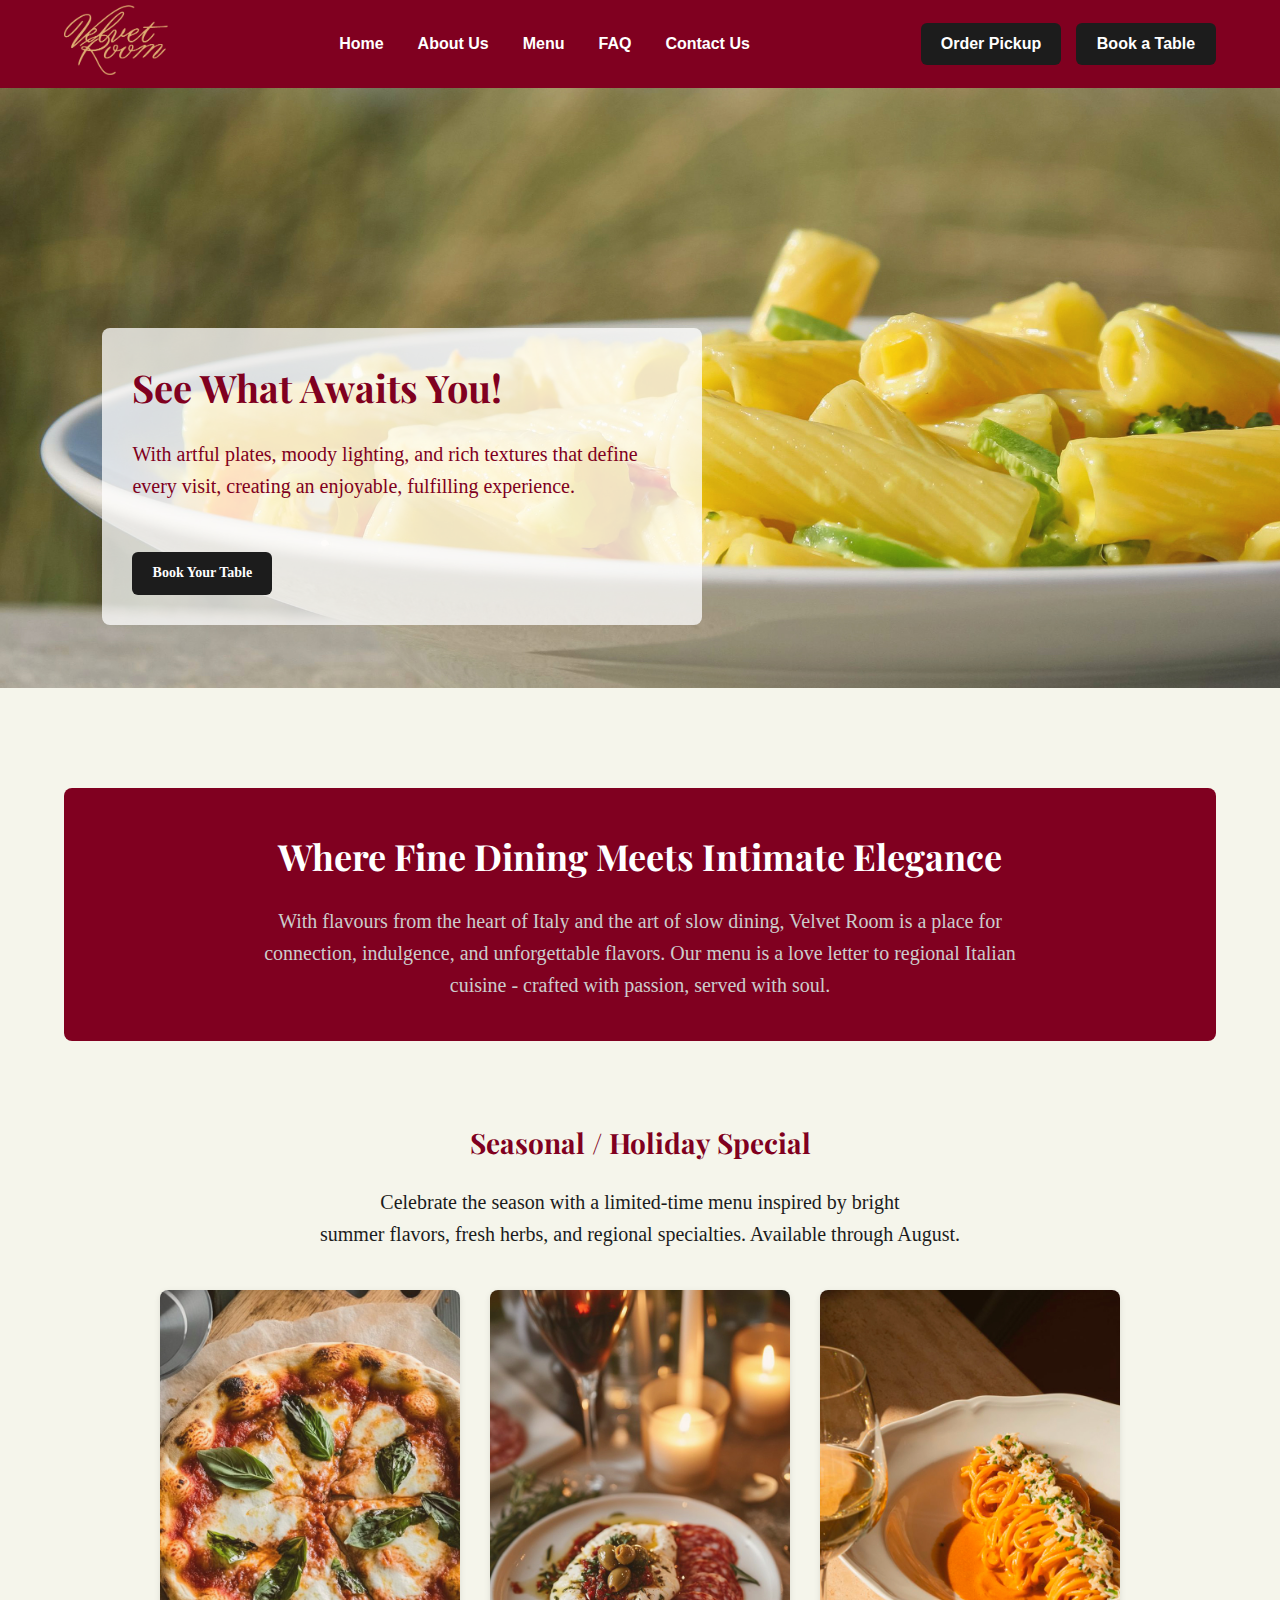
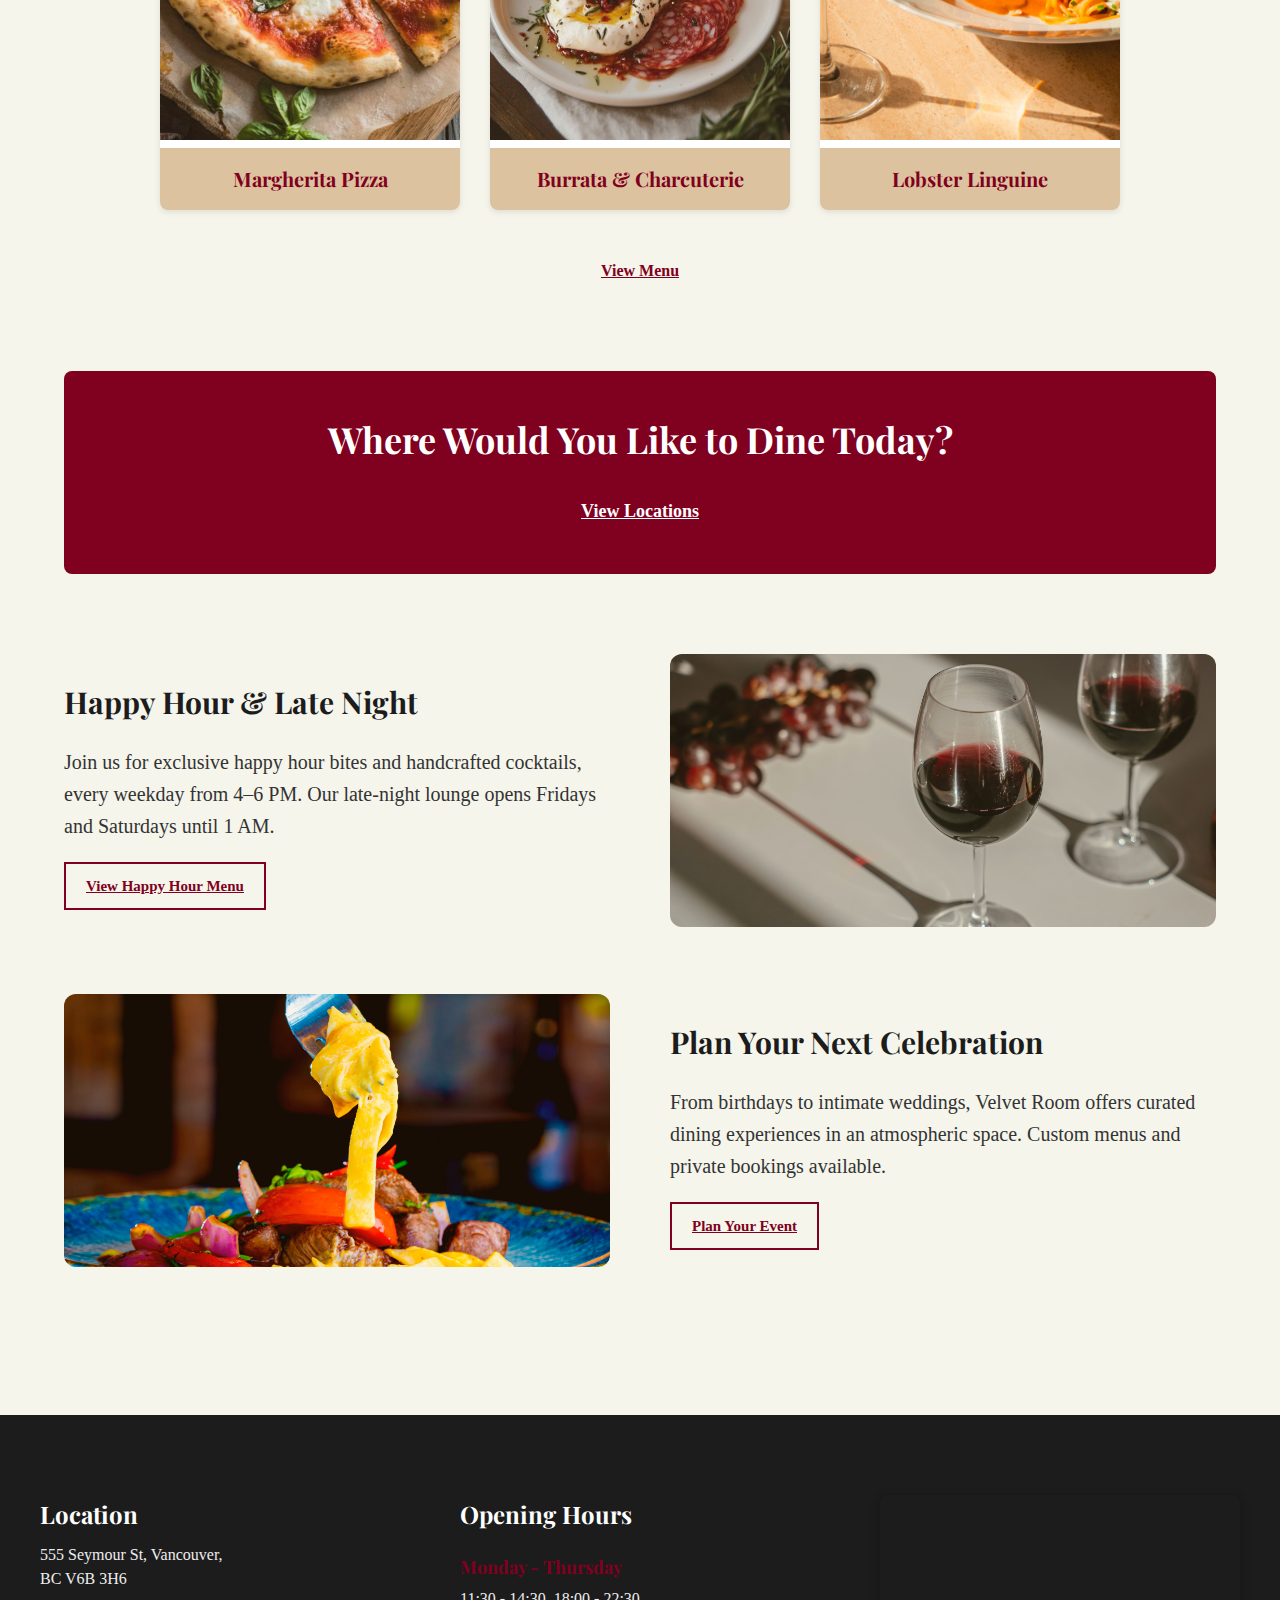
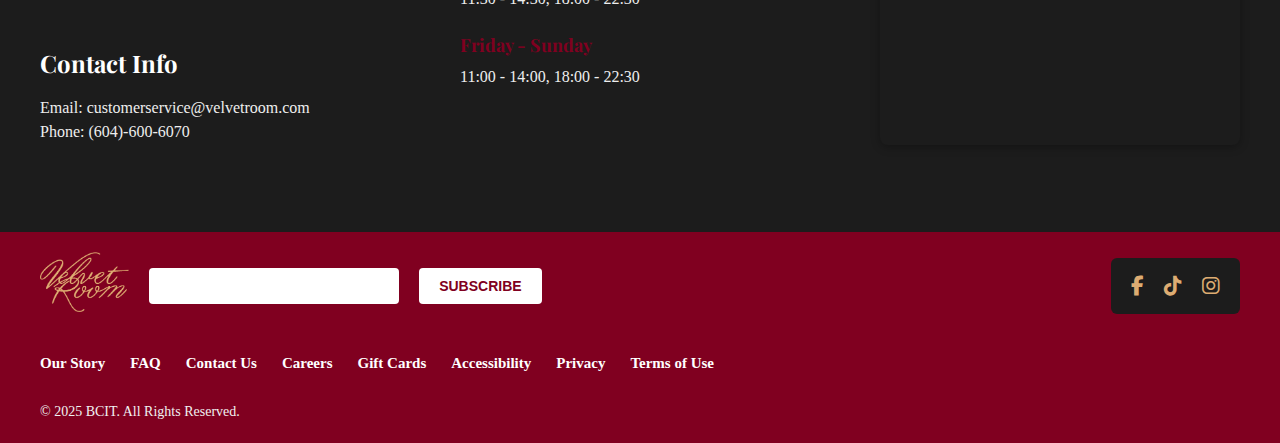
<file: index.html>
<!DOCTYPE html>
<html lang="en">
<head>
  <meta charset="UTF-8" />
  <meta name="viewport" content="width=device-width, initial-scale=1.0"/>
  <title>Velvet Room Italian Cuisine</title>
  <link rel="stylesheet" href="CSS/style.css" />
  <link href="https://fonts.googleapis.com/css2?family=Playfair+Display:wght@400;700&family=Palatino+Linotype&display=swap" rel="stylesheet" />
  <link rel="stylesheet" href="https://cdnjs.cloudflare.com/ajax/libs/font-awesome/6.5.0/css/all.min.css"/>

  <link rel="stylesheet" href="CSS/reservation-popup1.css">
<link rel="stylesheet" href="CSS/reservation-popup2.css">
</head>

<body>
  <!-- =======================
       HEADER
       ======================= -->
  <header class="site-header">
    <div class="container header-container">
      <a href="index.html" class="logo">
        <img src="assets/logo-3.png" alt="Velvet Room" />
      </a>
      <nav class="main-nav">
        <a href="index.html">Home</a>
        <a href="about.html">About Us</a>
        <a href="menu.html">Menu</a>
        <a href="faq.html">FAQ</a>
        <a href="contact.html">Contact Us</a>
      </nav>
      <div class="cta-buttons">
        <a href="#" class="btn-outline">Order Pickup</a>
        <a href="#" class="btn-primary">Book a Table</a>
      </div>
    </div>
  </header>

  <!-- =======================
       HERO SLIDER
       ======================= -->
  <section class="hero-slider">
    <div class="slide fade">
      <img src="assets/hero1.jpg" alt="Fine Dining Ambience" />
      <div class="hero-content">
        <h1>See What Awaits You!</h1>
        <p>With artful plates, moody lighting, and rich textures that define every visit, creating an enjoyable, fulfilling experience.</p>
        <a href="#" class="cta-btn">Book Your Table</a>
      </div>
    </div>
    <div class="slide fade">
      <img src="assets/hero2.jpg" alt="Italian Dish" />
      <div class="hero-content">
        <h1>Where Flavour Meets Elegance!</h1>
        <p>Experience the warmth of Italian hospitality with every bite. From handcrafted cocktails to soulful pastas, Velvet Room sets the stage for unforgettable moments.</p>
        <a href="#" class="cta-btn">Book Your Table</a>
      </div>
    </div>
  </section>

  <!-- =======================
       BRAND INTRO
       ======================= -->
  <section class="brand-intro container">
    <h2>Where Fine Dining Meets Intimate Elegance</h2>
    <p>With flavours from the heart of Italy and the art of slow dining, Velvet Room is a place for connection, indulgence, and unforgettable flavors. Our menu is a love letter to regional Italian cuisine - crafted with passion, served with soul.</p>
  </section>

  <!-- =======================
       SEASONAL SPECIALS
       ======================= -->
  <section class="seasonal container">
    <h2>Seasonal / Holiday Special</h2>
    <p>Celebrate the season with a limited-time menu inspired by bright <br>
        summer flavors, fresh herbs, and regional specialties. Available through August.</p>
    <div class="cards">
      <div class="card">
        <img src="assets/special1.jpg" alt="Truffle Tagliatelle" />
        <h3>Margherita Pizza</h3>
      </div>
      <div class="card">
        <img src="assets/special2.jpg" alt="Seared Scallops" />
        <h3>Burrata & Charcuterie</h3>
      </div>
      <div class="card">
        <img src="assets/special3.jpg" alt="Lamb Chops" />
        <h3>Lobster Linguine</h3>
      </div>
    </div>
    <a href="menu.html" class="btn-outline">View Menu</a>
  </section>

  <!-- =======================
       LOCATION CALLOUT
       ======================= -->
  <section class="location-callout container">
    <h2>Where Would You Like to Dine Today?</h2>
    <a href="#" class="btn-primary">View Locations</a>
  </section>

  <!-- =======================
       PROMOTIONS
       ======================= -->
  <section class="promos container">
    <div class="promo-row">
      <div class="promo-text">
        <h3>Happy Hour & Late Night</h3>
        <p>Join us for exclusive happy hour bites and handcrafted cocktails, every weekday from 4–6 PM. Our late-night lounge opens Fridays and Saturdays until 1 AM.</p>
        <a href="menu.html#happyhour" class="btn-outline">View Happy Hour Menu</a>
      </div>
      <div class="promo-image">
        <img src="assets/private-event.jpg" alt="Happy Hour Dish" />
      </div>
    </div>

    <div class="promo-row">
      <div class="promo-image">
        <img src="assets/happy-hour.jpg" alt="Private Dining" />
      </div>
      <div class="promo-text">
        <h3>Plan Your Next Celebration</h3>
        <p>From birthdays to intimate weddings, Velvet Room offers curated dining experiences in an atmospheric space. Custom menus and private bookings available.</p>
        <a href="#" class="btn-outline">Plan Your Event</a>
      </div>
    </div>
  </section>

  <!-- =======================
       OPENING HOURS
       ======================= -->
  <section class="block-container info">
    <div class="info-inner">
      <div class="contact">
        <div>
          <h2>Location</h2>
          <p>555 Seymour St, Vancouver,<br />BC V6B 3H6</p>
        </div>
        <br><br>
        <div class="contact-info">
          <h2>Contact Info</h2>
          <p>Email: customerservice@velvetroom.com</p>
          <p>Phone: (604)-600-6070</p>
        </div>
      </div>
      <div class="opening-hours">
        <h2>Opening Hours</h2>
        <div class="time">
          <h3>Monday - Thursday</h3>
          <p>11:30 - 14:30, 18:00 - 22:30</p>
        </div>
        <div class="time">
          <h3>Friday - Sunday</h3>
          <p>11:00 - 14:00, 18:00 - 22:30</p>
        </div>
      </div>
      <div class="map">
        <iframe src="https://www.google.com/maps/embed?pb=..." width="600" height="450" style="border:0;" allowfullscreen="" loading="lazy" referrerpolicy="no-referrer-when-downgrade"></iframe>
      </div>
    </div>
  </section>

  <!-- =======================
       FOOTER
       ======================= -->
  <footer>
    <div class="footer-row1">
      <a href="index.html"><img src="assets/logo-3.png" alt="Velvet Room" /></a>
      <input type="text" name="SIGN UP" id="sign-up-form" size="35" />
      <button type="button" class="subscribe-btn">SUBSCRIBE</button>
      <div class="social-icons">
        <a href="#"><i class="fa-brands fa-facebook-f"></i></a>
        <a href="#"><i class="fa-brands fa-tiktok"></i></a>
        <a href="#"><i class="fa-brands fa-instagram"></i></a>
      </div>
    </div>
    <div class="footer-row2">
      <nav>
        <ul>
          <li><a href="about.html">Our Story</a></li>
          <li><a href="faq.html">FAQ</a></li>
          <li><a href="contact.html">Contact Us</a></li>
          <li><a href="#">Careers</a></li>
          <li><a href="#">Gift Cards</a></li>
          <li><a href="#">Accessibility</a></li>
          <li><a href="#">Privacy</a></li>
          <li><a href="#">Terms of Use</a></li>
        </ul>
      </nav>
    </div>
    <div class="footer-row3">
      <p>&copy; 2025 BCIT. All Rights Reserved.</p>
    </div>
  </footer>

  <script src="JS/slider.js"></script>

  <!-- Paste this inside your <body> before </body> -->
<!-- Popup containers -->
<div id="reservation-popup-container"></div>
<div id="reservation-popups-placeholder"></div>

<!-- Popup script loader -->
<script>
  fetch("reservation-popups.html")
    .then(response => response.text())
    .then(data => {
      document.getElementById("reservation-popups-placeholder").innerHTML = data;
    });
</script>

<!-- JS Files -->
<script src="JS/reservation-popup.js"></script>
</body>
</html>
</file>
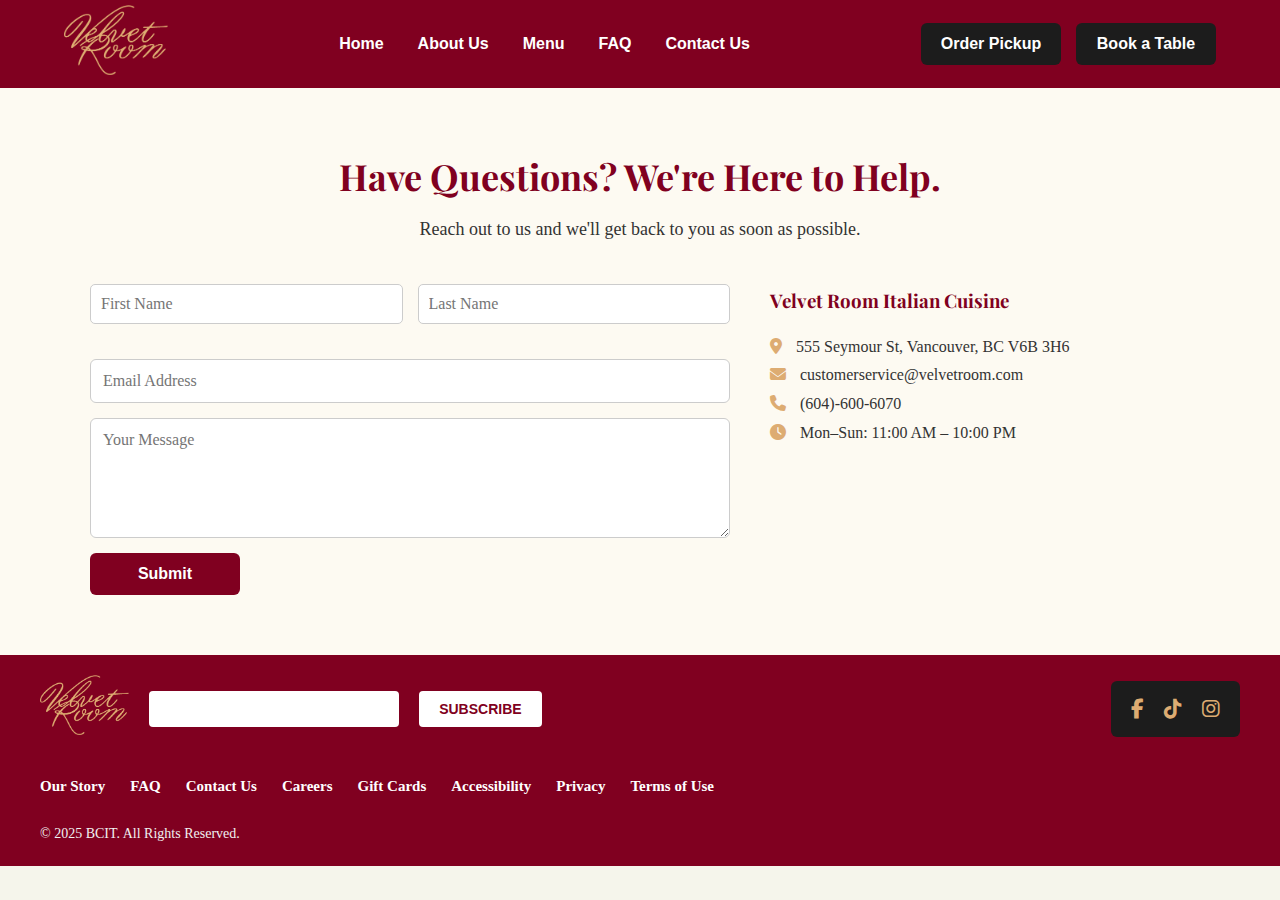
<file: contact.html>
<!DOCTYPE html>
<html lang="en">
<head>
  <meta charset="UTF-8" />
  <meta name="viewport" content="width=device-width, initial-scale=1.0"/>
  <title>Contact Us - Velvet Room</title>
  <link rel="stylesheet" href="CSS/style.css" />
  <link rel="stylesheet" href="https://cdnjs.cloudflare.com/ajax/libs/font-awesome/6.5.0/css/all.min.css"/>
  <link href="https://fonts.googleapis.com/css2?family=Playfair+Display:wght@400;700&family=Palatino+Linotype&display=swap" rel="stylesheet" />

  <!-- Styles for both popups -->
<link rel="stylesheet" href="CSS/reservation-popup1.css" />
<link rel="stylesheet" href="CSS/reservation-popup2.css" />

</head>

<body>
  <!-- HEADER -->
  <header class="site-header">
    <div class="container header-container">
      <a href="index.html" class="logo">
        <img src="assets/logo-3.png" alt="Velvet Room" />
      </a>
      <nav class="main-nav">
        <a href="index.html">Home</a>
        <a href="about.html">About Us</a>
        <a href="menu.html">Menu</a>
        <a href="faq.html">FAQ</a>
        <a href="contact.html">Contact Us</a>
      </nav>
      <div class="cta-buttons">
        <a href="#" class="btn-outline">Order Pickup</a>
        <a href="#" class="btn-primary">Book a Table</a>
      </div>
    </div>
  </header>

  <!-- CONTACT SECTION -->
  <section class="contact-section">
    <div class="container">
      <h1 class="page-title">Have Questions? We're Here to Help.</h1>
      <p class="contact-subtitle">Reach out to us and we'll get back to you as soon as possible.</p>

      <div class="contact-grid">
        <!-- Contact Form -->
        <form id="contactForm" class="contact-form">
          <div class="form-group">
            <input type="text" name="firstName" placeholder="First Name" required>
            <input type="text" name="lastName" placeholder="Last Name" required>
          </div>
          <input type="email" name="email" placeholder="Email Address" required>
          <textarea name="message" placeholder="Your Message" required></textarea>
          <button type="submit" class="btn-primary">Submit</button>
        </form>

        <!-- Contact Info -->
        <div class="contact-info">
          <h3>Velvet Room Italian Cuisine</h3>
          <p><i class="fas fa-map-marker-alt"></i> 555 Seymour St, Vancouver, BC V6B 3H6</p>
          <p><i class="fas fa-envelope"></i> customerservice@velvetroom.com</p>
          <p><i class="fas fa-phone"></i> (604)-600-6070</p>
          <p><i class="fas fa-clock"></i> Mon–Sun: 11:00 AM – 10:00 PM</p>
        </div>
      </div>
    </div>
  </section>

  <!-- FOOTER -->
  <footer>
    <div class="footer-row1">
      <a href="index.html"><img src="assets/logo-3.png" alt="Velvet Room" /></a>
      <input type="text" name="SIGN UP" id="sign-up-form" size="35" />
      <button type="button" class="subscribe-btn">SUBSCRIBE</button>
      <div class="social-icons">
        <a href="#"><i class="fa-brands fa-facebook-f"></i></a>
        <a href="#"><i class="fa-brands fa-tiktok"></i></a>
        <a href="#"><i class="fa-brands fa-instagram"></i></a>
      </div>
    </div>
    <div class="footer-row2">
      <nav>
        <ul>
          <li><a href="about.html">Our Story</a></li>
          <li><a href="faq.html">FAQ</a></li>
          <li><a href="contact.html">Contact Us</a></li>
          <li><a href="#">Careers</a></li>
          <li><a href="#">Gift Cards</a></li>
          <li><a href="#">Accessibility</a></li>
          <li><a href="#">Privacy</a></li>
          <li><a href="#">Terms of Use</a></li>
        </ul>
      </nav>
    </div>
    <div class="footer-row3">
      <p>&copy; 2025 BCIT. All Rights Reserved.</p>
    </div>
  </footer>

  <div id="reservation-popup-container"></div>

  <!-- Load reservation popups -->
     <div id="reservation-popups-placeholder"></div>

     <script>
      fetch("reservation-popups.html")
        .then(response => response.text())
        .then(data => {
          document.getElementById("reservation-popups-placeholder").innerHTML = data;
        });
    </script>

    <!-- Popup JS -->
     <script src="JS/reservation-popup.js"></script>    
     <script src="JS/contact.js"></script>

  </body>
  </html>
</file>
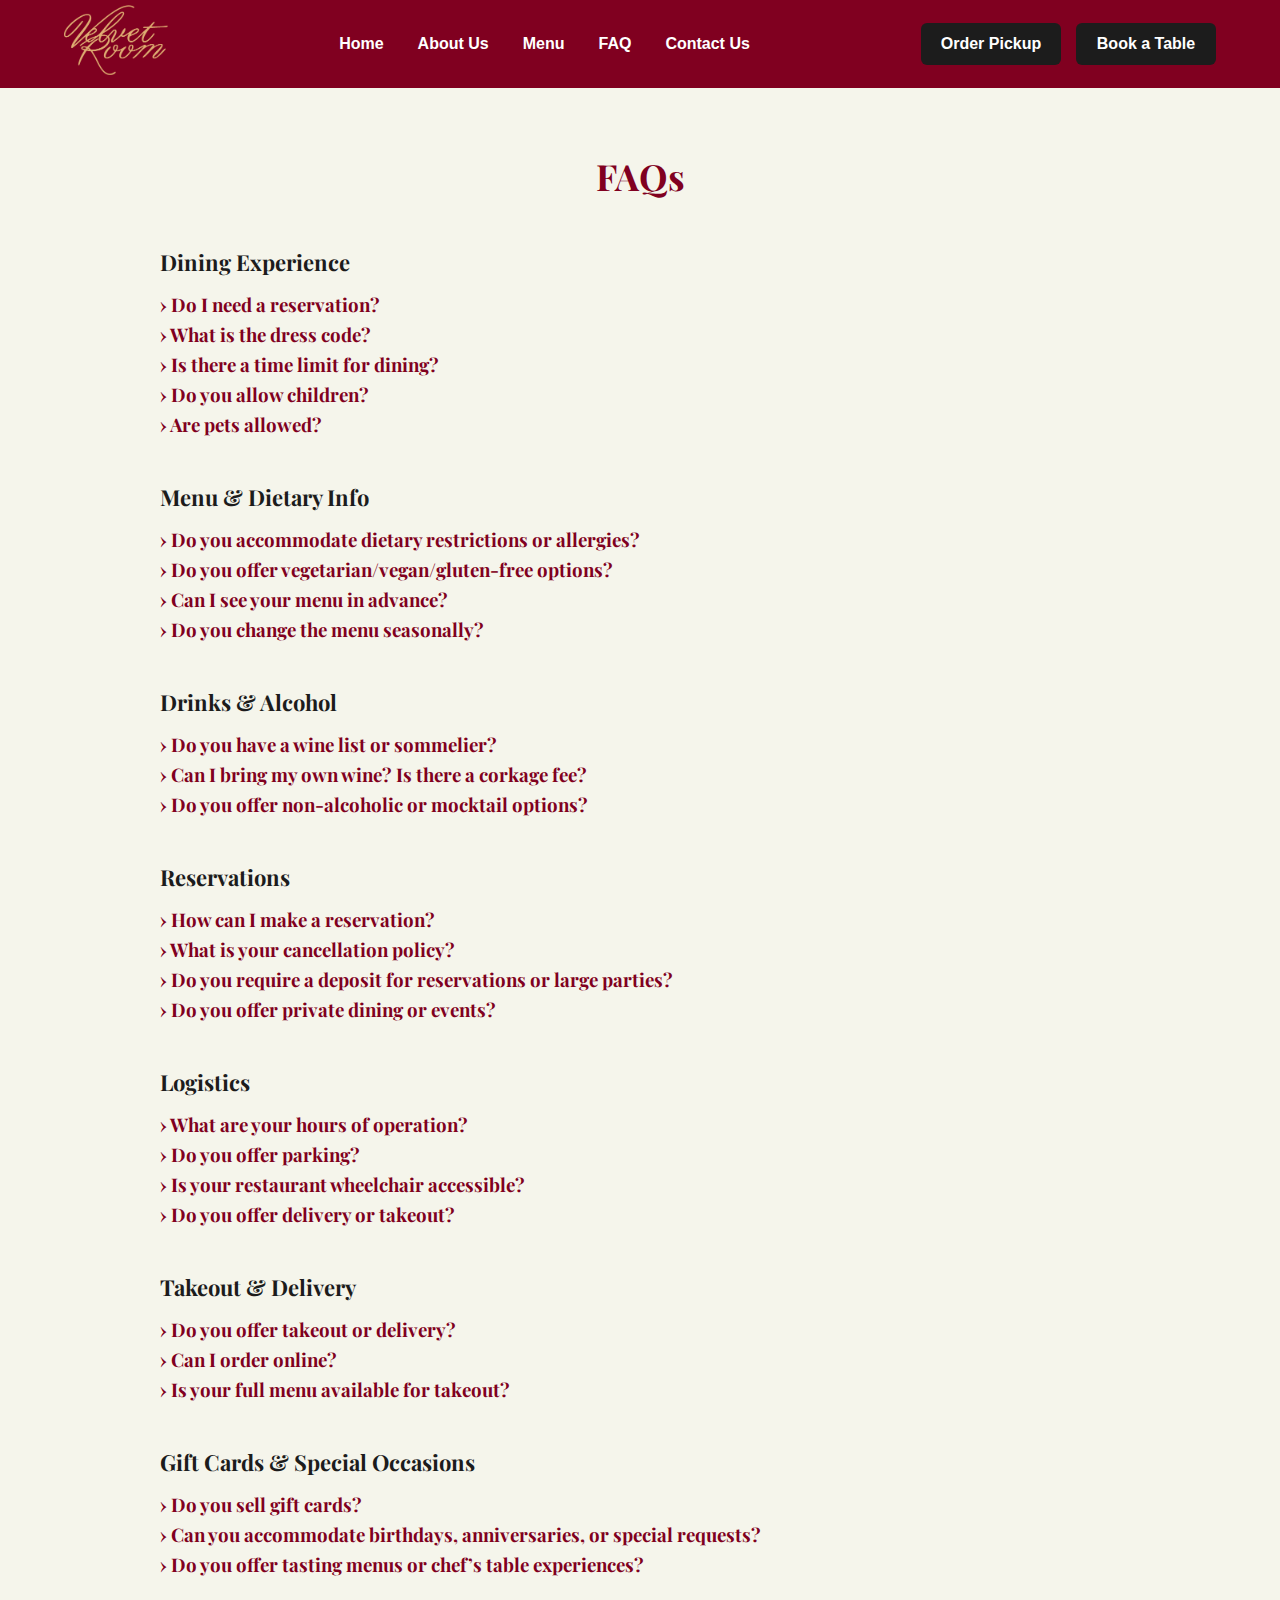
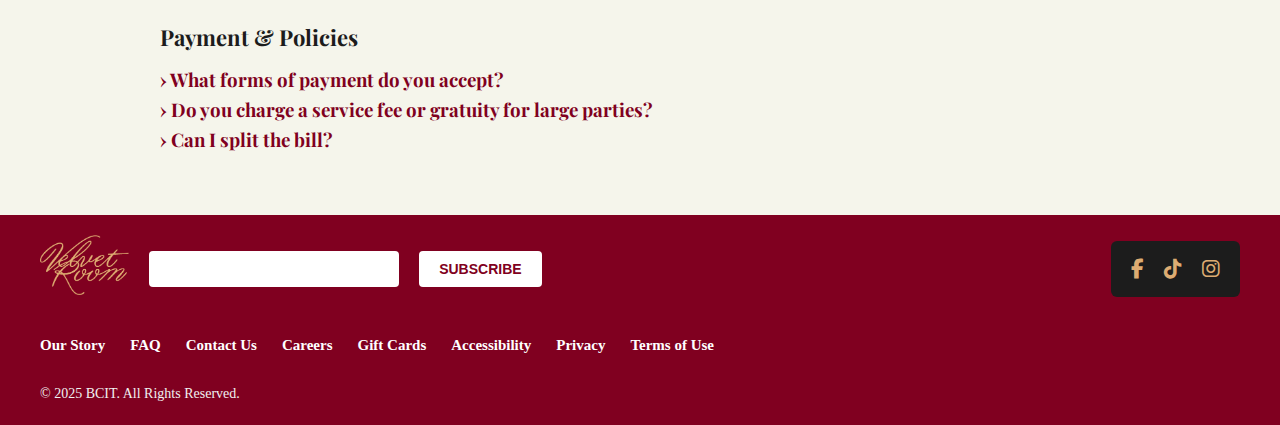
<file: faq.html>
<!DOCTYPE html>
<html lang="en">
<head>
  <meta charset="UTF-8" />
  <meta name="viewport" content="width=device-width, initial-scale=1.0"/>
  <title>FAQs</title>
  <link rel="stylesheet" href="CSS/style.css" />
  <link href="https://fonts.googleapis.com/css2?family=Playfair+Display:wght@400;700&family=Palatino+Linotype&display=swap" rel="stylesheet" />
  <link rel="stylesheet" href="https://cdnjs.cloudflare.com/ajax/libs/font-awesome/6.5.0/css/all.min.css"/>
  <link rel="stylesheet" href="CSS/style.css" />

  <link rel="stylesheet" href="CSS/reservation-popup1.css">
<link rel="stylesheet" href="CSS/reservation-popup2.css">

</head>

<body>
  <!-- =======================
       HEADER
  ======================= -->
  <header class="site-header">
    <div class="container header-container">
      <a href="index.html" class="logo">
        <img src="assets/logo-3.png" alt="Velvet Room" />
      </a>
      <nav class="main-nav">
        <a href="index.html">Home</a>
        <a href="about.html">About Us</a>
        <a href="menu.html">Menu</a>
        <a href="faq.html">FAQ</a>
        <a href="contact.html">Contact Us</a>
      </nav>
      <div class="cta-buttons">
        <a href="#" class="btn-outline">Order Pickup</a>
        <a href="#" class="btn-primary">Book a Table</a>
      </div>
    </div>
  </header>

  <!-- =======================
       FAQ SECTION
  ======================= -->
  <section class="faq-container">
    <h1 class="faq-title">FAQs</h1>

    <!-- DINING EXPERIENCE -->

    <div class="faq-section">
        <h2>Dining Experience</h2>
      
        <div class="faq-item">
          <h3 class="faq-question">› Do I need a reservation?</h3>
          <div class="faq-answer">
            <p>Reservations are recommended, especially during weekends or busy hours, but walk-ins are welcome if space allows.</p>
          </div>
        </div>
      
        <div class="faq-item">
          <h3 class="faq-question">› What is the dress code?</h3>
          <div class="faq-answer">
            <p>Smart casual is preferred. We kindly ask guests to avoid beachwear, athletic gear, or flip-flops.</p>
          </div>
        </div>
      
        <div class="faq-item">
          <h3 class="faq-question">› Is there a time limit for dining?</h3>
          <div class="faq-answer">
            <p>We allow a 2-hour dining time for busy evenings to ensure all guests enjoy timely service.</p>
          </div>
        </div>
      
        <div class="faq-item">
          <h3 class="faq-question">› Do you allow children?</h3>
          <div class="faq-answer">
            <p>Yes! Velvet Room welcomes families and offers kid-friendly menu options upon request.</p>
          </div>
        </div>
      
        <div class="faq-item">
          <h3 class="faq-question">› Are pets allowed?</h3>
          <div class="faq-answer">
            <p>Pets are not allowed inside, but our patio is pet-friendly and water bowls are available.</p>
          </div>
        </div>
      </div>

      <!-- MENU AND DIETARY INFO -->

      <div class="faq-section">
        <h2>Menu & Dietary Info</h2>
      
        <div class="faq-item">
          <h3 class="faq-question">› Do you accommodate dietary restrictions or allergies?</h3>
          <div class="faq-answer">
            <p>Yes, our kitchen is happy to accommodate allergies and dietary needs. Please inform your server when ordering.</p>
          </div>
        </div>
      
        <div class="faq-item">
          <h3 class="faq-question">› Do you offer vegetarian/vegan/gluten-free options?</h3>
          <div class="faq-answer">
            <p>We offer a variety of vegetarian, vegan, and gluten-free dishes. Just ask your server for recommendations.</p>
          </div>
        </div>
      
        <div class="faq-item">
          <h3 class="faq-question">› Can I see your menu in advance?</h3>
          <div class="faq-answer">
            <p>Yes, our full menu is available online. You can view it on our Menu page at any time.</p>
          </div>
        </div>
      
        <div class="faq-item">
          <h3 class="faq-question">› Do you change the menu seasonally?</h3>
          <div class="faq-answer">
            <p>We do! Our chefs update the menu based on seasonal ingredients and regional inspirations.</p>
          </div>
        </div>
      </div>

      <!-- DRINKS & ALCOHOL -->

      <div class="faq-section">
        <h2>Drinks & Alcohol</h2>
      
        <div class="faq-item">
          <h3 class="faq-question">› Do you have a wine list or sommelier?</h3>
          <div class="faq-answer">
            <p>Yes, we offer a curated wine list featuring Italian wines and have a certified sommelier available to assist with pairings.</p>
          </div>
        </div>
      
        <div class="faq-item">
          <h3 class="faq-question">› Can I bring my own wine? Is there a corkage fee?</h3>
          <div class="faq-answer">
            <p>You may bring your own wine. A corkage fee of $20 per bottle applies.</p>
          </div>
        </div>
      
        <div class="faq-item">
          <h3 class="faq-question">› Do you offer non-alcoholic or mocktail options?</h3>
          <div class="faq-answer">
            <p>Absolutely! Our bar offers a range of mocktails, non-alcoholic wines, and artisanal sodas.</p>
          </div>
        </div>
      </div>

      <!-- RESERVATIONS -->

      <div class="faq-section">
        <h2>Reservations</h2>
      
        <div class="faq-item">
          <h3 class="faq-question">› How can I make a reservation?</h3>
          <div class="faq-answer">
            <p>You can book a table through our website, by phone, or in person at the restaurant.</p>
          </div>
        </div>
      
        <div class="faq-item">
          <h3 class="faq-question">› What is your cancellation policy?</h3>
          <div class="faq-answer">
            <p>We kindly ask for at least 24 hours’ notice for cancellations. No-shows may be subject to a cancellation fee.</p>
          </div>
        </div>
      
        <div class="faq-item">
          <h3 class="faq-question">› Do you require a deposit for reservations or large parties?</h3>
          <div class="faq-answer">
            <p>Yes, for parties of 8 or more, a deposit may be required to secure the reservation.</p>
          </div>
        </div>
      
        <div class="faq-item">
          <h3 class="faq-question">› Do you offer private dining or events?</h3>
          <div class="faq-answer">
            <p>Yes! We offer private dining rooms and event packages for birthdays, corporate dinners, and more.</p>
          </div>
        </div>
      </div>

      <!-- LOGISTICS -->

      <div class="faq-section">
        <h2>Logistics</h2>
      
        <div class="faq-item">
          <h3 class="faq-question">› What are your hours of operation?</h3>
          <div class="faq-answer">
            <p>We are open Monday to Saturday from 11:30 AM to 10:00 PM, and Sundays from 12:00 PM to 9:00 PM.</p>
          </div>
        </div>
      
        <div class="faq-item">
          <h3 class="faq-question">› Do you offer parking?</h3>
          <div class="faq-answer">
            <p>Yes, we have limited on-site parking and nearby paid public parking options.</p>
          </div>
        </div>
      
        <div class="faq-item">
          <h3 class="faq-question">› Is your restaurant wheelchair accessible?</h3>
          <div class="faq-answer">
            <p>Absolutely. Our entrance, restrooms, and dining areas are fully accessible.</p>
          </div>
        </div>
      
        <div class="faq-item">
          <h3 class="faq-question">› Do you offer delivery or takeout?</h3>
          <div class="faq-answer">
            <p>Yes, we offer both pickup and delivery through our website and third-party apps like Uber Eats and DoorDash.</p>
          </div>
        </div>
      </div>

      <!-- TAKEOUT & DELIVERY -->

      <div class="faq-section">
        <h2>Takeout & Delivery</h2>
      
        <div class="faq-item">
          <h3 class="faq-question">› Do you offer takeout or delivery?</h3>
          <div class="faq-answer">
            <p>Yes, we offer both takeout and delivery. You can place an order by phone or through our website.</p>
          </div>
        </div>
      
        <div class="faq-item">
          <h3 class="faq-question">› Can I order online?</h3>
          <div class="faq-answer">
            <p>Absolutely. Visit our website and use the “Order Pickup” or “Book a Table” options, or order via delivery apps.</p>
          </div>
        </div>
      
        <div class="faq-item">
          <h3 class="faq-question">› Is your full menu available for takeout?</h3>
          <div class="faq-answer">
            <p>Most of our menu is available for takeout. Some delicate dishes may be limited to in-house dining to maintain quality.</p>
          </div>
        </div>
      </div>

      <!-- GIFT CARDS & SPECIAL OCCASIONS -->

      <div class="faq-section">
        <h2>Gift Cards & Special Occasions</h2>
      
        <div class="faq-item">
          <h3 class="faq-question">› Do you sell gift cards?</h3>
          <div class="faq-answer">
            <p>Yes! Gift cards are available in physical and digital formats, and can be purchased online or at the restaurant.</p>
          </div>
        </div>
      
        <div class="faq-item">
          <h3 class="faq-question">› Can you accommodate birthdays, anniversaries, or special requests?</h3>
          <div class="faq-answer">
            <p>Absolutely. Please let us know in advance and we’ll be happy to arrange something memorable for your occasion.</p>
          </div>
        </div>
      
        <div class="faq-item">
          <h3 class="faq-question">› Do you offer tasting menus or chef’s table experiences?</h3>
          <div class="faq-answer">
            <p>We offer seasonal tasting menus and an exclusive chef’s table experience upon request. Reservations are required.</p>
          </div>
        </div>
      </div>

      <!-- PAYMENT & POLICIES -->

      <div class="faq-section">
        <h2>Payment & Policies</h2>
      
        <div class="faq-item">
          <h3 class="faq-question">› What forms of payment do you accept?</h3>
          <div class="faq-answer">
            <p>We accept all major credit cards, debit, cash, and contactless payments like Apple Pay and Google Pay.</p>
          </div>
        </div>
      
        <div class="faq-item">
          <h3 class="faq-question">› Do you charge a service fee or gratuity for large parties?</h3>
          <div class="faq-answer">
            <p>Yes, an automatic gratuity of 18% is applied to groups of 6 or more.</p>
          </div>
        </div>
      
        <div class="faq-item">
          <h3 class="faq-question">› Can I split the bill?</h3>
          <div class="faq-answer">
            <p>Of course. We’re happy to split bills evenly or by item. Just let your server know in advance.</p>
          </div>
        </div>
      </div>
  </section>

  <!-- =======================
       FOOTER
  ======================= -->
  <footer>
    <div class="footer-row1">
      <a href="index.html"><img src="assets/logo-3.png" alt="Velvet Room" /></a>
      <input type="text" name="SIGN UP" id="sign-up-form" size="35" />
      <button type="button" class="subscribe-btn">SUBSCRIBE</button>
      <div class="social-icons">
        <a href="#"><i class="fa-brands fa-facebook-f"></i></a>
        <a href="#"><i class="fa-brands fa-tiktok"></i></a>
        <a href="#"><i class="fa-brands fa-instagram"></i></a>
      </div>
    </div>
    <div class="footer-row2">
      <nav>
        <ul>
          <li><a href="about.html">Our Story</a></li>
          <li><a href="faq.html">FAQ</a></li>
          <li><a href="contact.html">Contact Us</a></li>
          <li><a href="#">Careers</a></li>
          <li><a href="#">Gift Cards</a></li>
          <li><a href="#">Accessibility</a></li>
          <li><a href="#">Privacy</a></li>
          <li><a href="#">Terms of Use</a></li>
        </ul>
      </nav>
    </div>
    <div class="footer-row3">
      <p>&copy; 2025 BCIT. All Rights Reserved.</p>
    </div>
  </footer>

  <script src="JS/faq.js"></script>

  <!-- Paste this inside your <body> before </body> -->
<!-- Popup containers -->
<div id="reservation-popup-container"></div>
<div id="reservation-popups-placeholder"></div>

<!-- Popup script loader -->
<script>
  fetch("reservation-popups.html")
    .then(response => response.text())
    .then(data => {
      document.getElementById("reservation-popups-placeholder").innerHTML = data;
    });
</script>

<!-- JS Files -->
<script src="JS/reservation-popup.js"></script>

</body>
</html>
</file>
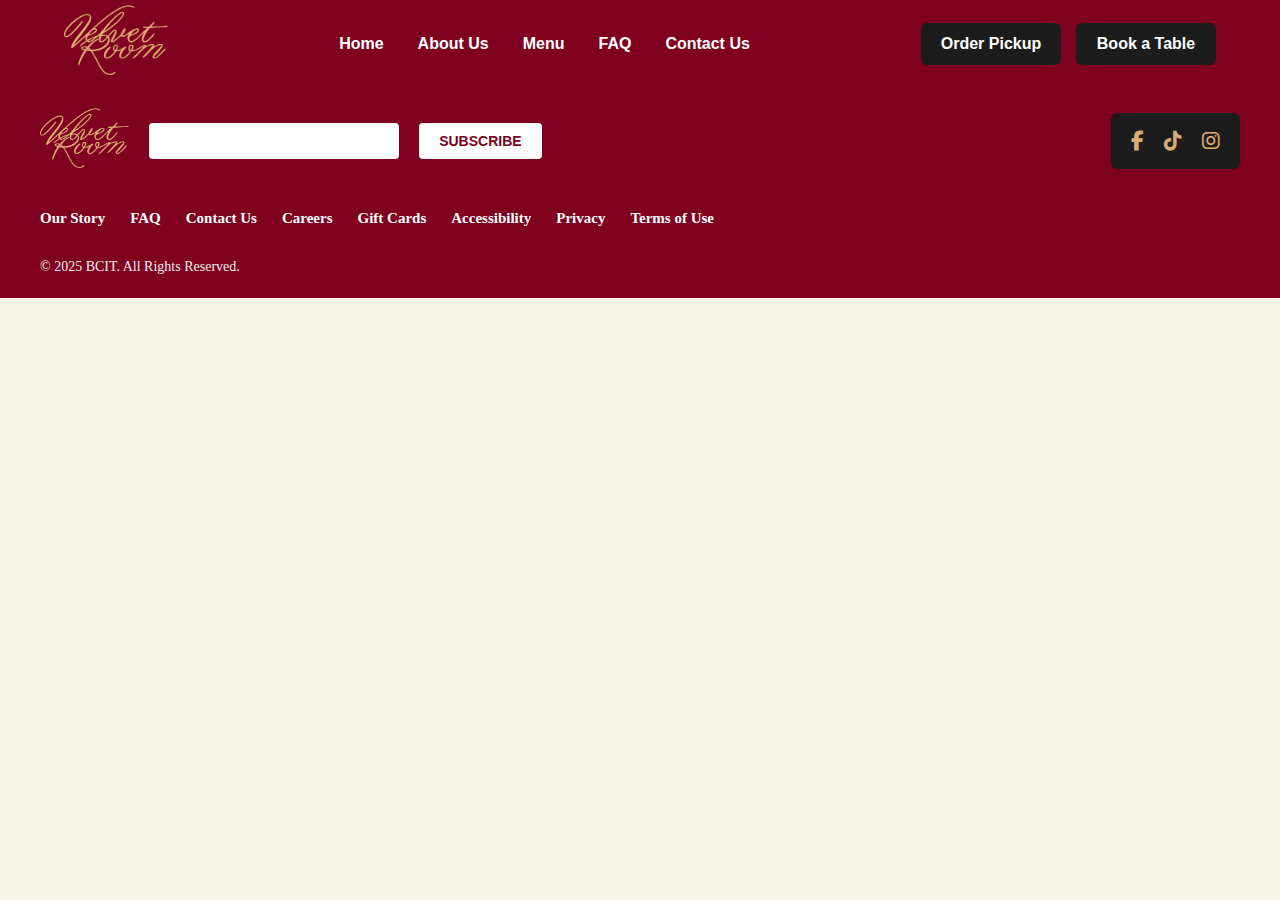
<file: reservation1.html>
<!DOCTYPE html>
<html lang="en">
<head>
  <meta charset="UTF-8" />
  <meta name="viewport" content="width=device-width, initial-scale=1.0"/>
  <title>Velvet Room Italian Cuisine</title>
  <link rel="stylesheet" href="CSS/style.css" />
  <link href="https://fonts.googleapis.com/css2?family=Playfair+Display:wght@400;700&family=Palatino+Linotype&display=swap" rel="stylesheet" />
  <link rel="stylesheet" href="https://cdnjs.cloudflare.com/ajax/libs/font-awesome/6.5.0/css/all.min.css"/>
</head>

<body>
  <!-- =======================
       HEADER
       ======================= -->
  <header class="site-header">
    <div class="container header-container">
      <a href="index.html" class="logo">
        <img src="assets/logo-3.png" alt="Velvet Room" />
      </a>
      <nav class="main-nav">
        <a href="index.html">Home</a>
        <a href="about.html">About Us</a>
        <a href="menu.html">Menu</a>
        <a href="faq.html">FAQ</a>
        <a href="contact.html">Contact Us</a>
      </nav>
      <div class="cta-buttons">
        <a href="#" class="btn-outline">Order Pickup</a>
        <a href="#" class="btn-primary open-reservation">Book a Table</a>
      </div>
    </div>
  </header>

  <!-- =======================
       RESERVATION MODAL
       ======================= -->
<!-- RESERVATION MODAL -->
<div id="reservationModal" class="reservation-modal">
    <div class="reservation-modal-content">
      <span class="close-reservation">&times;</span>
      <h2>Select Location</h2>
      <form>
        <div class="form-group">
          <label for="locationSelect">Choose a Location</label>
          <select id="locationSelect" name="location">
            <option value="">Select...</option>
            <option value="location1">Downtown Vancouver</option>
            <option value="location2">Burnaby Heights</option>
          </select>
        </div>
        <div class="location-checkbox">
            <input type="checkbox" id="currentLocationCheckbox">
            <label for="currentLocationCheckbox">Use my current location</label>
          </div>
  
        <!-- Embedded Google Map -->
        <div class="reservation-map">
          <iframe
            src="https://www.google.com/maps/embed?pb=!1m18!1m12!1m3!1d2604.851498012962!2d-123.11622648437001!3d49.28272997933109!2m3!1f0!2f0!3f0!3m2!1i1024!2i768!4f13.1!3m3!1m2!1s0x54867179943db4c7%3A0x424a1663aa8bd2dd!2sDowntown%20Vancouver%2C%20Vancouver%2C%20BC!5e0!3m2!1sen!2sca!4v1719702350000!5m2!1sen!2sca"
            width="100%" height="200" style="border:0;" allowfullscreen="" loading="lazy"
            referrerpolicy="no-referrer-when-downgrade"></iframe>
        </div>
  
        <button type="submit" class="btn-primary">Continue</button>
      </form>
    </div>
  </div>

  <!-- =======================
       FOOTER
       ======================= -->
  <footer>
    <div class="footer-row1">
      <a href="index.html"><img src="assets/logo-3.png" alt="Velvet Room" /></a>
      <input type="text" name="SIGN UP" id="sign-up-form" size="35" />
      <button type="button" class="subscribe-btn">SUBSCRIBE</button>
      <div class="social-icons">
        <a href="#"><i class="fa-brands fa-facebook-f"></i></a>
        <a href="#"><i class="fa-brands fa-tiktok"></i></a>
        <a href="#"><i class="fa-brands fa-instagram"></i></a>
      </div>
    </div>
    <div class="footer-row2">
      <nav>
        <ul>
          <li><a href="about.html">Our Story</a></li>
          <li><a href="faq.html">FAQ</a></li>
          <li><a href="contact.html">Contact Us</a></li>
          <li><a href="#">Careers</a></li>
          <li><a href="#">Gift Cards</a></li>
          <li><a href="#">Accessibility</a></li>
          <li><a href="#">Privacy</a></li>
          <li><a href="#">Terms of Use</a></li>
        </ul>
      </nav>
    </div>
    <div class="footer-row3">
      <p>&copy; 2025 BCIT. All Rights Reserved.</p>
    </div>
  </footer>

  <!-- =======================
       JAVASCRIPT
       ======================= -->
  <script>
    const modal = document.getElementById('reservationModal');
    const openBtn = document.querySelector('.open-reservation');
    const closeBtn = document.querySelector('.close-reservation');

    openBtn.addEventListener('click', (e) => {
      e.preventDefault();
      modal.style.display = 'block';
    });

    closeBtn.addEventListener('click', () => {
      modal.style.display = 'none';
    });

    window.addEventListener('click', (e) => {
      if (e.target === modal) {
        modal.style.display = 'none';
      }
    });
  </script>
</body>
</html>
</file>
<file: CSS/style.css>
/* =======================
 HOME PAGE
   ======================= */
   * {
    margin: 0;
    padding: 0;
    box-sizing: border-box;
  }
  
  body {
    font-family: 'Palatino Linotype', serif;
    color: #1C1C1C;
    background-color: #f5f5eb;
    line-height: 1.6;
  }
  
  h1, h3 {
    font-family: 'Playfair Display', serif;
    color: #800020;
  }
  
  h2 {
    font-size: 50px;
    margin-bottom: 20px;
    font-family: 'Playfair Display', serif;
    color: #800020;
    text-align: center;
  }
  
  .container {
    width: 90%;
    max-width: 1200px;
    margin: 0 auto;
  }
  
  /* =======================
     HEADER
     ======================= */
  .site-header {
    background-color: #800020;
    padding: 5px 0;
    position: sticky;
    top: 0;
    z-index: 1000;
  }
  
  .header-container {
    display: flex;
    justify-content: space-between;
    align-items: center;
    flex-wrap: wrap;
  }
  
  .logo img {
    height: 70px;
  }
  
  .main-nav a {
    color: white;
    text-decoration: none;
    margin: 0 15px;
    font-size: 16px;
    font-weight: bold;
    font-family: "Palatino Linotype", sans-serif;
  }
  
  .main-nav a:hover {
    color: #ddac72;
    text-decoration: underline;
  }
  
  .cta-buttons {
    display: flex;
    gap: 15px;
  }
  
  .cta-buttons a {
    padding: 10px 20px;
    background-color: #1c1c1c !important;
    color: white !important;
    font-weight: bold;
    border-radius: 6px;
    font-size: 14px;
    text-align: center;
    min-width: 140px;
    text-decoration: none !important;
    font-family: "Palatino Linotype", sans-serif;
  }
  
  .cta-buttons a:hover {
    background-color: #ddac72 !important;
    color: #800020 !important;
  }

  
  
  /* =======================
     BUTTON STYLES
     ======================= */
  a.btn-primary, a.btn-outline {
    background: none;
    border: none;
    color: #800020;
    font-weight: bold;
    font-size: 16px;
    text-decoration: underline;
    padding: 8px 0;
    display: inline-block;
    transition: color 0.3s ease;
  }
  
  a.btn-primary:hover, a.btn-outline:hover {
    color: #4d0e0e;
    text-decoration: none;
  }
  
  /* =======================
     HERO SLIDER
     ======================= */
  .hero-slider {
    position: relative;
    height: 600px;
    overflow: hidden;
  }
  
  .slide {
    position: absolute;
    width: 100%;
    height: 100%;
    opacity: 0;
    transition: opacity 1s ease-in-out;
  }
  
  .slide.active {
    opacity: 1;
    z-index: 1;
  }
  
  .slide img {
    width: 100%;
    height: 100%;
    object-fit: cover;
  }
  
  .hero-content {
    position: absolute;
    top: 40%;
    left: 8%;
    z-index: 2;
    color: #800020;
    max-width: 600px;
    background-color: rgba(255,255,255,0.75);
    padding: 30px;
    border-radius: 8px;
    
  }
  
  .hero-content h1 {
    font-size: 38px;
    font-weight: 700;
    margin-bottom: 20px;
  }
  
  .hero-content p {
    font-size: 20px;
    font-weight: 400;
    margin-bottom: 30px;
  }

  .hero-content .cta-btn {
    display: inline-block;
    background-color: #1c1c1c;
    color: white;
    font-size: 14px;
    font-weight: bold;
    padding: 10px 20px;
    border-radius: 6px;
    text-decoration: none;
    text-align: center;
    min-width: 140px;
    margin-top: 20px;
    transition: background-color 0.3s ease, color 0.3s ease;
  }
  
  .hero-content .cta-btn:hover {
    background-color: #ddac72;
    color: #800020;
  }
  
  /* =======================
     BRAND INTRO
     ======================= */
  .brand-intro {
    background-color: #800020;
    text-align: center;
    padding: 40px 0px;
    border-radius: 8px;
    margin-top: 100px;
  }
  
  .brand-intro h2 {
    font-size: 36px;
    color: white;
    margin-bottom: 20px;
  }
  
  .brand-intro p {
    font-size: 20px;
    max-width: 800px;
    margin: 0 auto;
    color: #ccc;
  }
  
  .brand-intro .btn-primary {
    font-size: 18px;
    font-weight: bold;
    color: white;
    background: none;
    border: none;
    text-decoration: underline;
    transition: 0.3s ease;
  }
  
  .brand-intro .btn-primary:hover {
    color: #ddac72;
    text-decoration: none;
  }
  
  /* =======================
     SEASONAL SPECIALS
     ======================= */
  .seasonal {
    padding: 80px 0;
    text-align: center;
  }

  .seasonal p {
    font-size: 20px;
  }
  
  .cards {
    display: flex;
    gap: 30px;
    justify-content: center;
    flex-wrap: wrap;
    margin: 40px 0;
  }
  
  .card {
    background-color: white;
    border-radius: 8px;
    overflow: hidden;
    box-shadow: 0 2px 6px rgba(0,0,0,0.1);
    max-width: 300px;
  }
  
  .card img {
    width: 100%;
    height: auto;
  }
  
  .card h3 {
    padding: 15px;
    font-size: 20px;
    background-color: #dcc29e;
    color: #800020;
  }
  
  /* =======================
     PROMOTIONS
     ======================= */
  .promos {
    padding: 80px 0;
  }
  
  .promo-row {
    display: flex;
    justify-content: space-between;
    align-items: center;
    margin-bottom: 60px;
    gap: 60px;
    flex-wrap: wrap;
  }
  
  .promo-text {
    flex: 1;
    min-width: 300px;
  }
  
  .promo-text h3 {
    font-size: 30px;
    font-weight: 700;
    color: #1C1C1C;
    margin-bottom: 20px;
  }
  
  .promo-text p {
    font-size: 20px;
    color: #333;
    margin-bottom: 20px;
  }
  
  .promo-text .btn-outline {
    border: 2px solid #800020;
    color: #800020;
    padding: 10px 20px;
    font-weight: bold;
    font-size: 15px;
    transition: 0.3s;
    display: inline-block;
  }
  
  .promo-text .btn-outline:hover {
    background-color: #800020;
    color: white;
  }
  
  .promo-image {
    flex: 1;
    min-width: 300px;
  }
  
  .promo-image img {
    width: 100%;
    height: auto;
    border-radius: 12px;
    object-fit: cover;
  }
  
  /* =======================
     LOCATION CALLOUT
     ======================= */
  .location-callout {
    background-color: #800020;
    text-align: center;
    padding: 40px 0px;
    border-radius: 8px;
  }
  
  .location-callout h2 {
    font-size: 36px;
    color: white;
    margin-bottom: 20px;
  }
  
  .location-callout .btn-primary {
    font-size: 18px;
    font-weight: bold;
    color: white;
    background: none;
    border: none;
    text-decoration: underline;
    transition: 0.3s;
  }
  
  .location-callout .btn-primary:hover {
    color: #ddac72;
    text-decoration: none;
  }
  
  /* =======================
     OPENING HOURS
     ======================= */
  .block-container.info {
    background-color: #1C1C1C;
    color: white;
    padding: 80px 20px;
  }
  
  .info-inner {
    display: flex;
    justify-content: space-between;
    flex-wrap: wrap;
    gap: 60px;
    max-width: 1200px;
    margin: 0 auto;
  }
  
  .contact, .opening-hours, .map {
    flex: 1;
    min-width: 280px;
  }
  
  .block-container.info h2 {
    font-size: 24px;
    margin-bottom: 10px;
    color: white;
    text-align: left;
  }
  
  .block-container.info h3 {
    font-size: 18px;
    margin-top: 20px;
    margin-bottom: 5px;
  }
  
  .block-container.info p {
    font-size: 16px;
    color: #eee;
    line-height: 1.5;
  }
  
  .map iframe {
    width: 100%;
    height: 250px;
    border: none;
    border-radius: 8px;
    box-shadow: 0 2px 10px rgba(0,0,0,0.3);
  }
  
  /* =======================
     FOOTER
     ======================= */
  footer {
    background-color: #800020;
    color: white;
    padding: 20px 0;
  }
  
  .footer-row1,
  .footer-row2,
  .footer-row3 {
    max-width: 1200px;
    margin: 0 auto;
  }
  
  .footer-row1 {
    display: flex;
    align-items: center;
    gap: 20px;
    margin-bottom: 30px;
  }
  
  .footer-row1 img {
    height: 60px;
  }
  
  #sign-up-form {
    padding: 10px;
    border: none;
    border-radius: 4px;
    font-size: 14px;
    width: 250px;
  }
  
  .subscribe-btn {
    padding: 10px 20px;
    background-color: white;
    color: #800020;
    border: none;
    font-weight: bold;
    border-radius: 4px;
    font-size: 14px;
    cursor: pointer;
  }
  
  .subscribe-btn:hover {
    background-color: #ddac72;
    color: #1C1C1C;
  }
  
  .footer-row2 nav ul {
    list-style: none;
    display: flex;
    flex-wrap: wrap;
    gap: 25px;
    margin-bottom: 25px;
  }
  
  .footer-row2 ul li a {
    color: white;
    text-decoration: none;
    font-weight: bold;
    font-size: 15px;
  }
  
  .footer-row2 ul li a:hover {
    color: #ddac72;
    text-decoration: underline;
  }
  
  .footer-row3 p {
    font-size: 14px;
    color: #f0f0f0;
  }
  
  .social-icons {
    margin-left: auto;
    display: flex;
    gap: 20px;
    background-color: #1c1c1c;
    padding: 12px 20px;
    border-radius: 6px;
  }
  
  .social-icons a {
    color: #ddac72;
    font-size: 20px;
    text-decoration: none;
  }
  
  .social-icons a:hover {
    color: white;
  }
  
  /* =======================
  ABOUT PAGE
  ======================= */
  /* =======================
   ABOUT US PAGE STYLING
======================= */

/* Banner */

.about-hero-slider {
    position: relative;
    height: 500px;
    overflow: hidden;
  }
  
  .about-slide {
    position: absolute;
    width: 100%;
    height: 100%;
    opacity: 0;
    transition: opacity 1s ease-in-out;
  }
  
  .about-slide.active {
    opacity: 1;
    z-index: 1;
  }
  
  .about-slide img {
    width: 100%;
    height: 100%;
    object-fit: cover;
  }


  
  /* Our Story */

  .about-container {
    background-color: #f8f6ed;
    padding: 60px 20px;
    text-align: center;
    margin-bottom: 40px;
  }
  
  .about-inner h1 {
    font-size: 36px;
    color: #800020;
    margin-bottom: 50px;
  }
  
  .our-story {
    display: flex;
    justify-content: center;
    align-items: center;
    max-width: 1200px;
    margin: 0 auto;
    gap: 40px;
    flex-wrap: wrap;
  }
  
  .about-img img {
    width: 500px;
    height: auto;
    border-radius: 8px;
    box-shadow: 0 4px 12px rgba(0, 0, 0, 0.1);
  }
  
  .about-text {
    max-width: 600px;
    text-align: left;
    display: flex;
    flex-direction: column;
    align-items: flex-start;
  }
  
  .about-text h2 {
    font-size: 28px;
    color: #1c1c1c;
    margin-bottom: 20px;
  }
  
  .about-text p {
    font-size: 18px;
    line-height: 1.7;
    color: #333;
  }

  /* Awards */

  .awards-container {
    background-color: #800020;
    text-align: center;
    padding: 20px 0px;
    margin-left: 100px;
    margin-right: 100px;
    padding-bottom: 40px;
    border-radius: 8px;
  }
  
  .awards-container h1 {
    font-size: 36px;
    color: white;
    margin-bottom: 70px;

  }
  
  .awards-cards {
    display: flex;
    justify-content: center;
    flex-wrap: wrap;
    gap: 80px;
    margin-top: 20px;
  }
  
  .awards img {
    width: 60px;
    height: 60px;
    margin-bottom: 10px;
  }
  
  .awards p {
    font-size: 16px;
    color: white;
  }
  
  /* Meet the Chef */
  .chef-inner {
    max-width: 1000px;
    margin: 0 auto;
  }
  
  .chef-inner h1 {
    text-align: center;
    font-size: 40px;
    margin-bottom: 40px;
    color: #800020;
    margin-top: 40px;
  }
  
  .meet-the-chef {
    display: flex;
    justify-content: space-between;
    align-items: center;
    flex-wrap: wrap;
    gap: 2rem;
  }

  .chef-text {
    flex: 1 1 50%;
    text-align: left;
  }

  .chef-img {
    flex: 1 1 40%;
    text-align: right;
  }
  
  .chef-img img {
    width: 100%;
    max-width: 350px;
    aspect-ratio: 1 / 1; /* makes it square */
    object-fit: cover;
    border-radius: 10px;
    box-shadow: 0 4px 10px rgba(0, 0, 0, 0.1);
  }
  
  .chef-text h2 {
    font-size: 28px;
    color: #1C1C1C;
    margin-bottom: 20px;
    text-align: left;
  }
  
  .chef-text p {
    font-size: 16px;
    color: #333;
    line-height: 1.6;
  }


  
  /* Press */
  .press-container {
    padding-bottom: 50px;
    background-color: #f5f5eb;
    margin-bottom: 50px;
  }
  
  .press-inner h1 {
    text-align: center;
    font-size: 36px;
    color: #800020;
    margin-bottom: 40px;
  }
  
  .press-cards {
    display: flex;
    justify-content: center;
    flex-wrap: wrap;
    gap: 30px;
  }
  
  .img-card {
    max-width: 300px;
    background-color: white;
    padding: 20px;
    border-radius: 8px;
    text-align: center;
    box-shadow: 0 2px 8px rgba(0,0,0,0.1);
  }
  
  .press-img img {
    width: 100%;
    height: 200px;
    object-fit: cover;
    border-radius: 8px;
  }
  
  .img-card h3 {
    font-size: 18px;
    margin-bottom: 10px;
    color: #1C1C1C;
  }
  
  .img-card p {
    font-size: 14px;
    color: #333;
    line-height: 1.4;
  }

  /* DIVIDER */
  .section-divider {
    height: 3px;
    width: 80%;
    background-color: #7b001c; /* velvet red */
    margin: 60px auto; /* spacing above & below */
    border-radius: 2px;
  }


  /* MENU PAGE */


    body {
      font-family: 'Palatino Linotype', serif;
      background-color: #f5f5eb;
      color: #1C1C1C;
    }

    .menu-inner h1{
        font-size: 60px;
        font-weight: bolder;
    }

    header {
      background-color: #800020;
      color: white;
      padding: 10px 40px;
      display: flex;
      justify-content: space-between;
      align-items: center;
    }

    .nav-left {
      display: flex;
      align-items: center;
    }

    .nav-left nav ul {
      display: flex;
      list-style: none;
      margin-left: 20px;
      gap: 20px;
    }

    .nav-left nav ul li a {
      text-decoration: none;
      color: white;
      font-weight: bold;
    }

    .cta-btn {
      display: flex;
      gap: 10px;
    }

    .my-btn {
      background-color: white;
      color: #800020;
      font-weight: bold;
      border: none;
      padding: 8px 16px;
      border-radius: 4px;
      font-size: 14px;
      text-align: center;
    }

    .menu-container {
      text-align: center;
      padding: 60px 20px;
    }

    .menu-inner h1 {
      font-family: 'Playfair Display', serif;
      font-size: 40px;
      color: #800020;
      margin-bottom: 30px;
    }

    .main-tabs .nav-link,
    .sub-tabs .nav-link {
      color: #1C1C1C;
      font-weight: bold;
    }

    .main-tabs .nav-link.active,
    .sub-tabs .nav-link.active {
      color: #800020;
      border-bottom: 2px solid #800020;
    }

    .main-tabs,
    .sub-tabs {
      margin-bottom: 30px;
      border-bottom: 1px solid #ddd;
    }

    .menu-banner {
      background-color: #999;
      height: 300px;
      margin: 30px auto;
      width: 80%;
      border-radius: 10px;
    }

    .tab-pane h3 {
      font-family: 'Playfair Display', serif;
      color: #800020;
      font-size: 28px;
      margin-top: 30px;
    }


    /* STARTER */

    /* ========== MENU PAGE TAB STYLING ========== */
.menu-container {
    text-align: center;
    padding: 60px 20px;
    background-color: #fff;
  }
  
  .menu-inner h1 {
    font-family: 'Playfair Display', serif;
    font-size: 40px;
    color: #1C1C1C;
    margin-bottom: 30px;
  }
  
  /* Main Tabs (Food, Drinks, Wine, Happy Hour) */

  .menu-inner h1{
    font-size: 40px;
    color: #800020;

  }
  .main-tabs {
    border-bottom: none;
    margin-bottom: 20px;
  }
  
  .main-tabs .nav-link {
    font-family: 'Palatino Linotype', serif;
    color: #1C1C1C;
    font-weight: bold;
    background: none;
    border: none;
    font-size: 16px;
    margin: 0 15px;
    position: relative;
  }
  
  .main-tabs .nav-link.active {
    color: #800020;
    border: none;
  }

  /* Hover Effects for Main Tabs */
.main-tabs .nav-link:hover {
    color: #800020;
    text-decoration: underline;
  }
  
  /* Hover Effects for Sub Tabs */
  .sub-tabs .nav-link:hover {
    color: #ddac72;
    text-decoration: underline;
  }
  
  .main-tabs .nav-link.active::after {
    content: "";
    display: block;
    height: 2px;
    background: #800020;
    width: 100%;
    margin-top: 4px;
  }
  
  /* Sub Tabs */
  .sub-tabs {
    border-bottom: 1px solid #ccc;
    margin: 20px 0 30px;
  }
  
  .sub-tabs .nav-link {
    font-family: 'Palatino Linotype', serif;
    color: #1C1C1C;
    font-weight: 600;
    font-size: 14px;
    margin: 0 12px;
    border: none;
    background: none;
  }
  
  .sub-tabs .nav-link.active {
    color: #800020;
    border-bottom: 2px solid #800020;
  }
  
  /* Menu Banner Image */
  .menu-image-wrapper {
    width: 80%;
    max-width: 600px;
    margin: 30px auto;
    text-align: center;
  }
  
  .menu-image-wrapper img {
    width: 100%;
    height: 250px;
    border-radius: 10px;
    object-fit: cover;
    box-shadow: 0 4px 12px rgba(0, 0, 0, 0.1);
    margin-bottom: 50px;
  }
  
  /* Section Title */
  .menu-section-title {
    font-family: 'Playfair Display', serif;
    text-align: center;
    margin-bottom: 40px;
    font-size: 26px;
    color: #800020;
    text-decoration: underline;
    font-weight: bold;
  }
  
  /* Menu Grid */
  .menu-grid {
    display: grid;
    grid-template-columns: 1fr 1fr;
    gap: 40px 60px;
    max-width: 1000px;
    margin: 0 auto 60px;
  }
  
  .menu-item {
    display: flex;
    justify-content: space-between;
    align-items: flex-start;
    border-bottom: 1px solid #e0e0e0;
    padding-bottom: 15px;
  }
  
  .item-info h4 {
    margin: 0;
    font-size: 18px;
    color: #1C1C1C;
    text-align: left;
  }
  
  .item-info p {
    margin: 5px 0 0;
    font-size: 14px;
    color: #666;
    text-align: left;
  }
  
  .price {
    font-weight: bold;
    font-size: 16px;
    color: #800020;
    white-space: nowrap;
    margin-left: 20px;
  }

  /* FAQ page */


/* FAQ Page Styling */

.faq-container {
    max-width: 1000px;
    margin: 60px auto;
    padding: 0 20px;
    font-family: 'Playfair Display', serif;
  }
  
  .faq-title {
    text-align: center;
    font-size: 36px;
    font-weight: 700;
    color: #800020;
    margin-bottom: 40px;
  }
  
  .faq-section {
    margin-bottom: 40px;
    cursor: pointer;
  }
  
  .faq-section h2 {
    font-size: 22px;
    font-weight: 700;
    margin-bottom: 10px;
    color: #1c1c1c;
    text-align: left;
  }
  
  .faq-section ul {
    list-style: none;
    padding-left: 20px;
  }
  
  .faq-section ul li {
    font-size: 16px;
    margin-bottom: 8px;
    position: relative;
    padding-left: 20px;
    color: #333;
  }
  
  .faq-section ul li::before {
    content: "›";
    position: absolute;
    left: 0;
    color: #800020;
    font-weight: bold;
  }
  
  @media screen and (max-width: 768px) {
    .faq-title {
      font-size: 28px;
    }
  
    .faq-section h2 {
      font-size: 20px;
    }
  
    .faq-section ul li {
      font-size: 15px;
    }
  }

  .faq-answer {
    display: none;
    padding: 10px 20px;
    background-color: #f5f5eb;
    border-left: 4px solid #800020;
    margin-bottom: 15px;
  }
  .faq-question.active {
    color: #ddac72;
  }
  
  /* CONTACT US */

  /* Contact Page Styling */
.contact-section {
    padding: 60px 20px;
    background-color: #fdfaf2;
    font-family: 'Palatino Linotype', serif;
  }
  
  .page-title {
    text-align: center;
    color: #800020;
    font-size: 36px;
    margin-bottom: 10px;
  }
  
  .contact-subtitle {
    text-align: center;
    font-size: 18px;
    margin-bottom: 40px;
    color: #333;
  }
  
  .contact-grid {
    display: flex;
    flex-wrap: wrap;
    gap: 40px;
    max-width: 1100px;
    margin: 0 auto;
    justify-content: space-between;
  }
  
  .contact-form {
    flex: 1 1 55%;
    display: flex;
    flex-direction: column;
    gap: 15px;
  }
  
  .contact-form .form-group {
    display: flex;
    gap: 15px;
  }
  
  .contact-form input,
  .contact-form textarea {
    padding: 12px;
    font-size: 16px;
    border: 1px solid #ccc;
    border-radius: 6px;
    width: 100%;
    box-sizing: border-box;
    font-family: 'Palatino Linotype', serif;
  }
  
  .contact-form textarea {
    min-height: 120px;
    resize: vertical;
  }
  
  .contact-form button {
    padding: 12px;
    background-color: #800020;
    color: #fff;
    font-weight: bold;
    font-size: 16px;
    border: none;
    border-radius: 6px;
    cursor: pointer;
    transition: background-color 0.3s;
    width: 150px;
  }
  
  .contact-form button:hover {
    background-color: #ddac72;
    color: #800020;
  }
  
  .contact-info {
    flex: 1 1 35%;
    font-size: 16px;
    line-height: 1.8;
    color: #333;
  }
  
  .contact-info h3 {
    margin-bottom: 15px;
    color: #800020;
  }
  
  .contact-info i {
    margin-right: 10px;
    color: #ddac72;
  }
  
  @media (max-width: 768px) {
    .contact-grid {
      flex-direction: column;
    }
  
    .form-group {
      flex-direction: column;
    }
  
    .contact-form button {
      width: 100%;
    }
  }


  /* RESERVATION 1 */

  /* =========================
   RESERVATION MODAL
   ========================= */
.reservation-modal {
    display: none;
    position: fixed;
    z-index: 9999;
    left: 0;
    top: 0;
    width: 100%;
    height: 100%;
    overflow: auto;
    background-color: rgba(0, 0, 0, 0.7); /* Dimmed background */
    font-family: 'Palatino Linotype', serif;
  }
  
  .reservation-modal-content {
    background-color: #fffaf0;
    margin: 80px auto;
    padding: 40px;
    border-radius: 12px;
    width: 90%;
    max-width: 600px;
    box-shadow: 0 8px 30px rgba(0, 0, 0, 0.3);
    position: relative;
    text-align: center;
  }
  
  .reservation-modal-content h2 {
    font-family: 'Playfair Display', serif;
    font-size: 28px;
    color: #800020;
    margin-bottom: 30px;
  }
  
  .reservation-modal-content .form-group {
    margin-bottom: 20px;
    text-align: left;
  }
  
  .reservation-modal-content label {
    display: block;
    font-weight: bold;
    margin-bottom: 8px;
  }
  
  .reservation-modal-content select,
  .reservation-modal-content input[type="checkbox"] {
    width: 100%;
    padding: 10px;
    border: 2px solid #800020;
    border-radius: 6px;
    font-size: 16px;
    font-family: 'Palatino Linotype', serif;
  }
  
  .reservation-map {
    width: 100%;
    height: 200px;
    background-color: #ddac72;
    color: #800020;
    display: flex;
    align-items: center;
    justify-content: center;
    font-weight: bold;
    border-radius: 8px;
    margin: 30px 0;
    border: 2px dashed #800020;
  }
  
  /* Close Button */
  .close-reservation {
    position: absolute;
    top: 15px;
    right: 20px;
    font-size: 28px;
    color: #800020;
    font-weight: bold;
    cursor: pointer;
  }
  
  /* CTA Button Inside Modal */
  .reservation-modal-content .btn-primary {
    background-color: #800020;
    color: white;
    padding: 12px 28px;
    font-size: 16px;
    font-weight: bold;
    border: none;
    border-radius: 6px;
    transition: background-color 0.3s ease;
    font-family: 'Palatino Linotype', serif;
    cursor: pointer;
  }
  
  .reservation-modal-content .btn-primary:hover {
    background-color: #ddac72;
    color: #800020;
  }

  .location-checkbox {
    display: flex;
    align-items: center;
    justify-content: flex-start;
    gap: 10px;
    margin: 20px 0;
  }
  
  .location-checkbox input[type="checkbox"] {
    width: 18px;
    height: 18px;
    accent-color: #800020;
  }
</file>
<file: CSS/reservation-popup1.css>
#reservation-popup-1 {
    position: fixed;
    top: 0;
    left: 0;
    width: 100%;
    height: 100%;
    background-color: rgba(0, 0, 0, 0.8);
    display: none;
    justify-content: center;
    align-items: center;
    z-index: 9999;
  }
  
  .reservation-box {
    background-color: #fff;
    padding: 40px;
    width: 90%;
    max-width: 600px;
    border-radius: 10px;
    position: relative;
    font-family: 'Palatino Linotype', serif;
  }
  
  .reservation-box h1 {
    text-align: center;
    color: #800020;
    font-size: 28px;
    margin-bottom: 30px;
  }
  
  .close-btn {
    position: absolute;
    top: 15px;
    right: 20px;
    font-size: 24px;
    background: none;
    border: none;
    color: #800020;
    cursor: pointer;
  }
  
  .form-group {
    margin-bottom: 20px;
  }
  
  .form-group label {
    display: block;
    font-weight: bold;
    margin-bottom: 8px;
  }
  
  .form-group select,
  .form-group input {
    width: 100%;
    padding: 10px;
    border-radius: 5px;
    border: 1px solid #ccc;
  }
  
  .current-location {
    display: flex;
    justify-content: flex-start;
    align-items: center;
    font-size: 14px;
    margin-bottom: 16px;
  }
  .user-current-location {
    align-items: left;
  }
  
  .current-location input[type="checkbox"] {
    margin-right: 8px;
  }

  
  .continue-btn {
    background-color: #800020;
    color: white;
    padding: 10px 30px;
    border: none;
    cursor: pointer;
    border-radius: 6px;
    font-size: 16px;
    display: block;
    margin: 0 auto;
    width: auto;
    margin-top: 70px;
  }
  
  .continue-btn:hover {
    background-color: #ddac72;
    color: #1c1c1c;
  }
  
  .reservation-map iframe {
    width: 100%;
    height: 250px;
    border-radius: 10px;
    margin-top: 10px;
  }

  .checkbox-label {
    display: flex;
    align-items: center;
    font-weight: bold;
    font-size: 16px;
    gap: 10px;
  }

  .location-checkbox {
    display: flex;
    align-items: center;
    justify-content: flex-start;
    gap: 10px;
    margin: 20px 0;
  }
  
  .location-checkbox input[type="checkbox"] {
    width: 18px;
    height: 18px;
    accent-color: #800020;
  }

  .location-checkbox label {
    font-weight: bold;
  }
</file>
<file: CSS/reservation-popup2.css>
#reservation-popup-2 {
  position: fixed;
  top: 0;
  left: 0;
  width: 100%;
  height: 100%;
  background-color: rgba(0, 0, 0, 0.8);
  display: none;
  justify-content: center;
  align-items: center;
  z-index: 9999;
}

.reservation-box {
  background-color: #fff;
  padding: 40px;
  width: 90%;
  max-width: 600px;
  border-radius: 10px;
  position: relative;
  font-family: 'Palatino Linotype', serif;
}

.reservation-box h1 {
  text-align: center;
  color: #800020;
  font-size: 28px;
  margin-bottom: 30px;
}

h2 {
  font-size: 28px ;
}

.close-btn {
  position: absolute;
  top: 15px;
  right: 20px;
  font-size: 24px;
  background: none;
  border: none;
  color: #800020;
  cursor: pointer;
}

.form-group {
  margin-bottom: 20px;
}

.form-group label {
  display: block;
  font-weight: bold;
  margin-bottom: 8px;
}

.form-group select,
.form-group input {
  width: 100%;
  padding: 10px;
  border-radius: 5px;
  border: 1px solid #ccc;
}

.location-checkbox {
  display: flex;
  align-items: center;
  justify-content: flex-start;
  gap: 10px;
  margin: 20px 0;
}

.location-checkbox input[type="checkbox"] {
  width: 18px;
  height: 18px;
  accent-color: #800020;
}

.confirm-btn {
  background-color: #800020;
  color: white;
  padding: 10px 30px;
  border: none;
  cursor: pointer;
  border-radius: 6px;
  font-size: 16px;
  display: block;
  margin: 0 auto;
  width: auto;
  margin-top: 40px;
  font-family: 'Palatino Linotype', serif;
}

.confirm-btn:hover {
  background-color: #ddac72;
  color: #1c1c1c;
}

/* Responsive height & scroll for long content */
#reservation-popup-2 .reservation-box {
  max-height: 90vh;
  overflow-y: auto;
  scrollbar-width: thin;
  scrollbar-color: #ccc transparent;
}

/* Optional: Style scrollbar (for webkit browsers like Chrome) */
#reservation-popup-2 .reservation-box::-webkit-scrollbar {
  width: 6px;
}

#reservation-popup-2 .reservation-box::-webkit-scrollbar-thumb {
  background-color: #ccc;
  border-radius: 10px;
}

#reservation-popup-2 .location-checkbox1 {
  display: flex;
  align-items: center;
  justify-content: flex-start;
  gap: 10px;
  margin: 20px 0;
  font-weight: bold;
  font-size: 16px;
  font-family: 'Palatino Linotype', serif;
}

#reservation-popup-2 .location-checkbox1 input[type="checkbox"] {
  width: 18px;
  height: 18px;
  accent-color: #800020;
  margin: 0;
  padding: 0;
}
</file>
